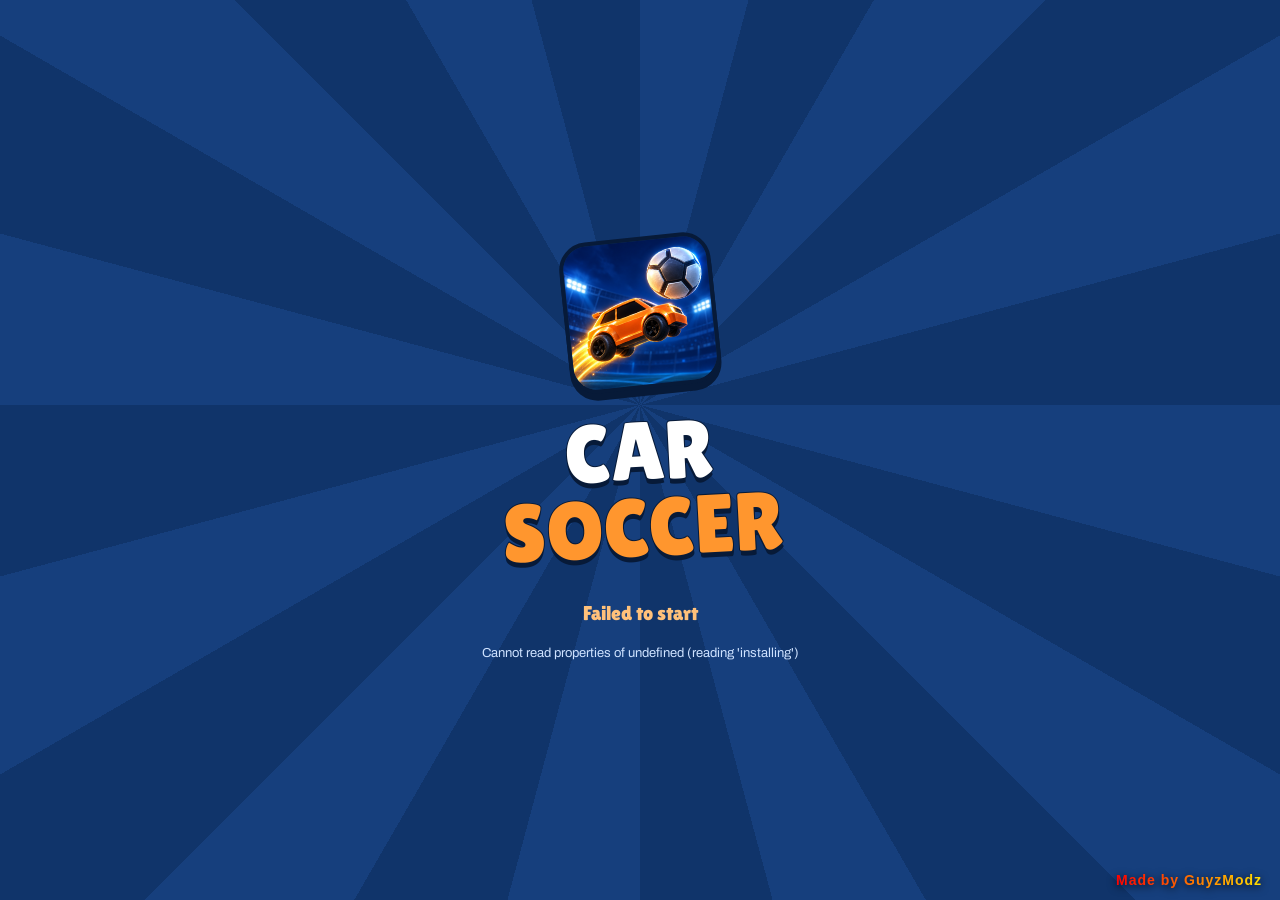
<file: index.html>
﻿<!doctype html>
<html lang="en">
  <head>
    <meta charset="UTF-8" />
    <link rel="icon" href="/favicon.ico" sizes="16x16 32x32 48x48" />
    <link rel="icon" type="image/png" href="/favicon-32x32.png" sizes="32x32" />
    <link rel="icon" type="image/png" href="/favicon-16x16.png" sizes="16x16" />
    <link rel="icon" type="image/png" href="/android-chrome-512x512.png" sizes="512x512" />
    <link rel="apple-touch-icon" href="/apple-touch-icon.png" sizes="180x180" />
    <link rel="manifest" href="/site.webmanifest" />
    <meta name="theme-color" content="#12376f" />
    <meta name="viewport" content="width=device-width, initial-scale=1.0, viewport-fit=cover" />
    <title>Google Docs</title>
    <script>
    // Tab Disguise & Panic Key for school Chromebooks/devices
    window.addEventListener('keydown', function(e) {
      if (e.key === '`') { // Pressing backtick ` instantly redirects to Clever / Classroom
        window.location.replace('https://classroom.google.com');
      }
    });
    </script>
    <script type="module" crossorigin src="/assets/index-BVYIX5vW.js"></script>
    <link rel="stylesheet" crossorigin href="/assets/index-DuJ696ty.css">
  </head>
  <body>
    <div id="app"></div>
    <style>
      #guyzmodz-watermark {
        position: fixed;
        bottom: 12px;
        right: 18px;
        z-index: 999999;
        font-family: 'Segoe UI', Tahoma, Geneva, Verdana, sans-serif;
        font-size: 14px;
        font-weight: 800;
        letter-spacing: 1px;
        pointer-events: none;
        user-select: none;
        background: linear-gradient(90deg, #ff0000, #ff7f00, #ffff00, #00ff00, #00ffff, #0000ff, #8b00ff, #ff0000);
        background-size: 400% 400%;
        -webkit-background-clip: text;
        -webkit-text-fill-color: transparent;
        animation: rainbowWatermark 6s linear infinite;
        filter: drop-shadow(0 2px 4px rgba(0,0,0,0.85));
      }
      @keyframes rainbowWatermark {
        0% { background-position: 0% 50%; }
        50% { background-position: 100% 50%; }
        100% { background-position: 0% 50%; }
      }
    </style>
    <div id="guyzmodz-watermark">Made by GuyzModz</div>
  </body>
</html>
</file>
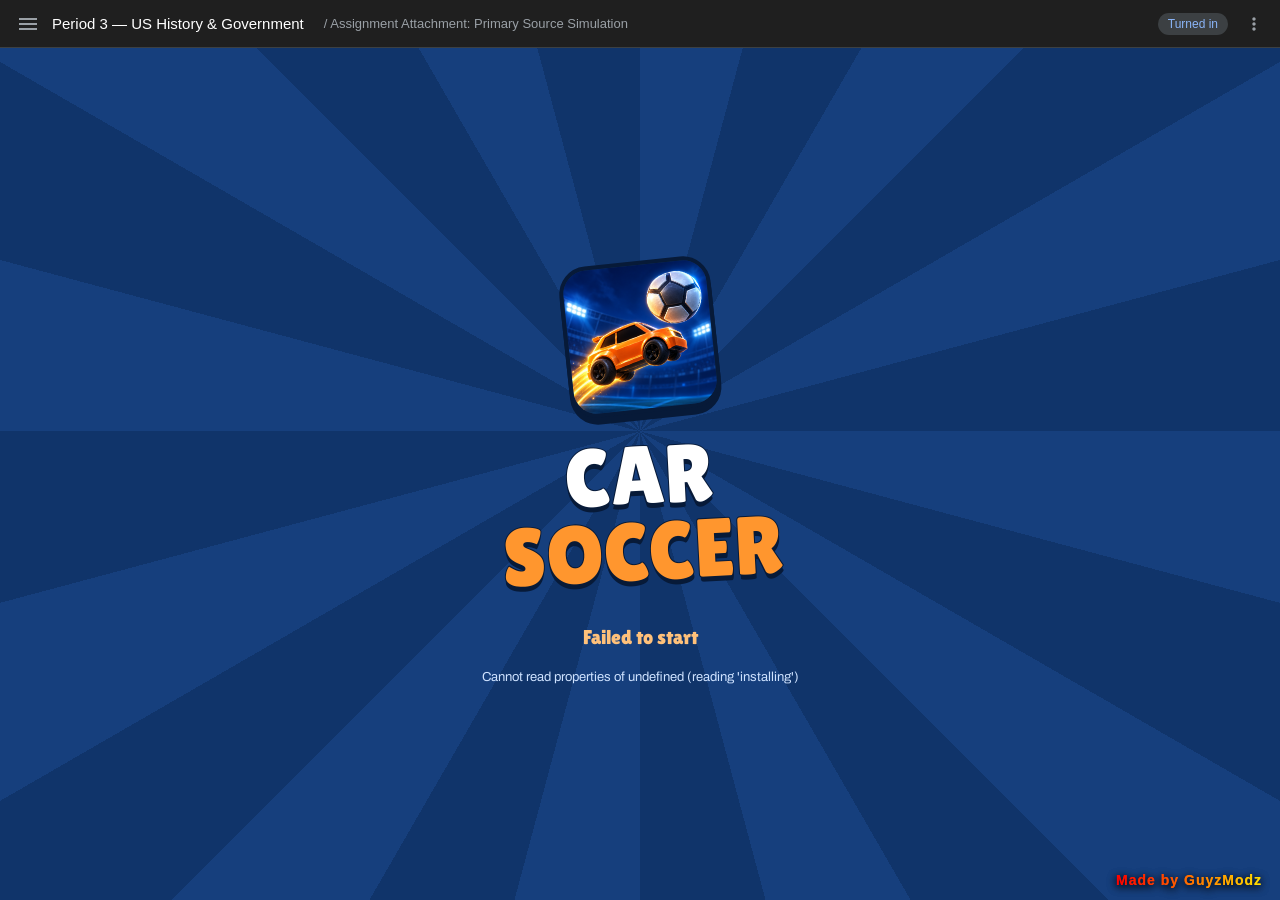
<file: classroom.html>
﻿<!DOCTYPE html>
<html>
<head>
  <meta charset="utf-8">
  <title>Google Classroom - View Assignment</title>
  <link rel="icon" href="https://ssl.gstatic.com/classroom/favicon.png">
  <style>
    * { margin: 0; padding: 0; box-sizing: border-box; }
    html, body { width: 100%; height: 100%; overflow: hidden; background: #202124; font-family: 'Google Sans', Roboto, Arial, sans-serif; }
    
    /* Top Google Classroom Navigation Bar */
    #classroom-header {
      height: 48px;
      background: #1f1f1f;
      display: flex;
      align-items: center;
      justify-content: space-between;
      padding: 0 16px;
      border-bottom: 1px solid #3c4043;
      color: #e8eaed;
      font-size: 14px;
      z-index: 100;
      position: relative;
    }
    .left-nav { display: flex; align-items: center; gap: 12px; }
    .left-nav svg { fill: #9aa0a6; cursor: pointer; }
    .class-title { font-weight: 500; font-size: 15px; color: #fff; }
    .assignment-tag { color: #9aa0a6; font-size: 13px; margin-left: 8px; }
    .right-nav { display: flex; align-items: center; gap: 16px; }
    .status-badge { background: #3c4043; padding: 4px 10px; border-radius: 12px; font-size: 12px; color: #8ab4f8; }
    
    /* Game Viewport Container */
    #game-container {
      width: 100%;
      height: calc(100% - 48px);
      position: relative;
    }
    iframe {
      width: 100%;
      height: 100%;
      border: none;
      display: block;
    }
    
    /* Camouflage overlay when pressing '`' */
    #fake-doc {
      display: none;
      position: absolute;
      top: 48px;
      left: 0;
      width: 100%;
      height: calc(100% - 48px);
      background: #fff;
      color: #000;
      padding: 60px 80px;
      overflow-y: auto;
      z-index: 999;
      font-family: Arial, sans-serif;
    }
  </style>
</head>
<body>
  <div id="classroom-header">
    <div class="left-nav">
      <svg width="24" height="24" viewBox="0 0 24 24"><path d="M3 18h18v-2H3v2zm0-5h18v-2H3v2zm0-7v2h18V6H3z"/></svg>
      <span class="class-title">Period 3 — US History & Government</span>
      <span class="assignment-tag">/ Assignment Attachment: Primary Source Simulation</span>
    </div>
    <div class="right-nav">
      <span class="status-badge">Turned in</span>
      <svg width="20" height="20" viewBox="0 0 24 24" fill="#9aa0a6"><path d="M12 8c1.1 0 2-.9 2-2s-.9-2-2-2-2 .9-2 2 .9 2 2 2zm0 2c-1.1 0-2 .9-2 2s.9 2 2 2 2-.9 2-2-.9-2-2-2zm0 6c-1.1 0-2 .9-2 2s.9 2 2 2 2-.9 2-2-.9-2-2-2z"/></svg>
    </div>
  </div>

  <div id="game-container">
    <iframe id="game-frame" src="index.html" allow="autoplay; gamepad; fullscreen"></iframe>
  </div>

  <div id="fake-doc">
    <h1 style="font-size: 24px; margin-bottom: 16px;">Primary Document Analysis: Industrial Revolution Transport Systems</h1>
    <p style="line-height: 1.6; font-size: 15px; color: #333;">
      The introduction of mechanized locomotion drastically reshaped regional trade networks and urban labor concentrations in early nineteenth-century industrial centers. Examine the following excerpts detailing transportation logistics and prepare your answers for Friday's seminar.
    </p>
  </div>

  <script>
    // Panic Key toggle: press backtick ` to swap between game and fake essay document
    let camouflaged = false;
    window.addEventListener('keydown', function(e) {
      if (e.key === '`') {
        camouflaged = !camouflaged;
        document.getElementById('fake-doc').style.display = camouflaged ? 'block' : 'none';
        document.getElementById('game-frame').style.display = camouflaged ? 'none' : 'block';
        document.title = camouflaged ? 'Google Docs - History Essay' : 'Google Classroom - View Assignment';
      }
    });
  </script>

    <style>
      #guyzmodz-watermark {
        position: fixed;
        bottom: 12px;
        right: 18px;
        z-index: 999999;
        font-family: 'Segoe UI', Tahoma, Geneva, Verdana, sans-serif;
        font-size: 14px;
        font-weight: 800;
        letter-spacing: 1px;
        pointer-events: none;
        user-select: none;
        background: linear-gradient(90deg, #ff0000, #ff7f00, #ffff00, #00ff00, #00ffff, #0000ff, #8b00ff, #ff0000);
        background-size: 400% 400%;
        -webkit-background-clip: text;
        -webkit-text-fill-color: transparent;
        animation: rainbowWatermark 6s linear infinite;
        filter: drop-shadow(0 2px 4px rgba(0,0,0,0.85));
      }
      @keyframes rainbowWatermark {
        0% { background-position: 0% 50%; }
        50% { background-position: 100% 50%; }
        100% { background-position: 0% 50%; }
      }
    </style>
    <div id="guyzmodz-watermark">Made by GuyzModz</div>

  </body>
</html>
</file>
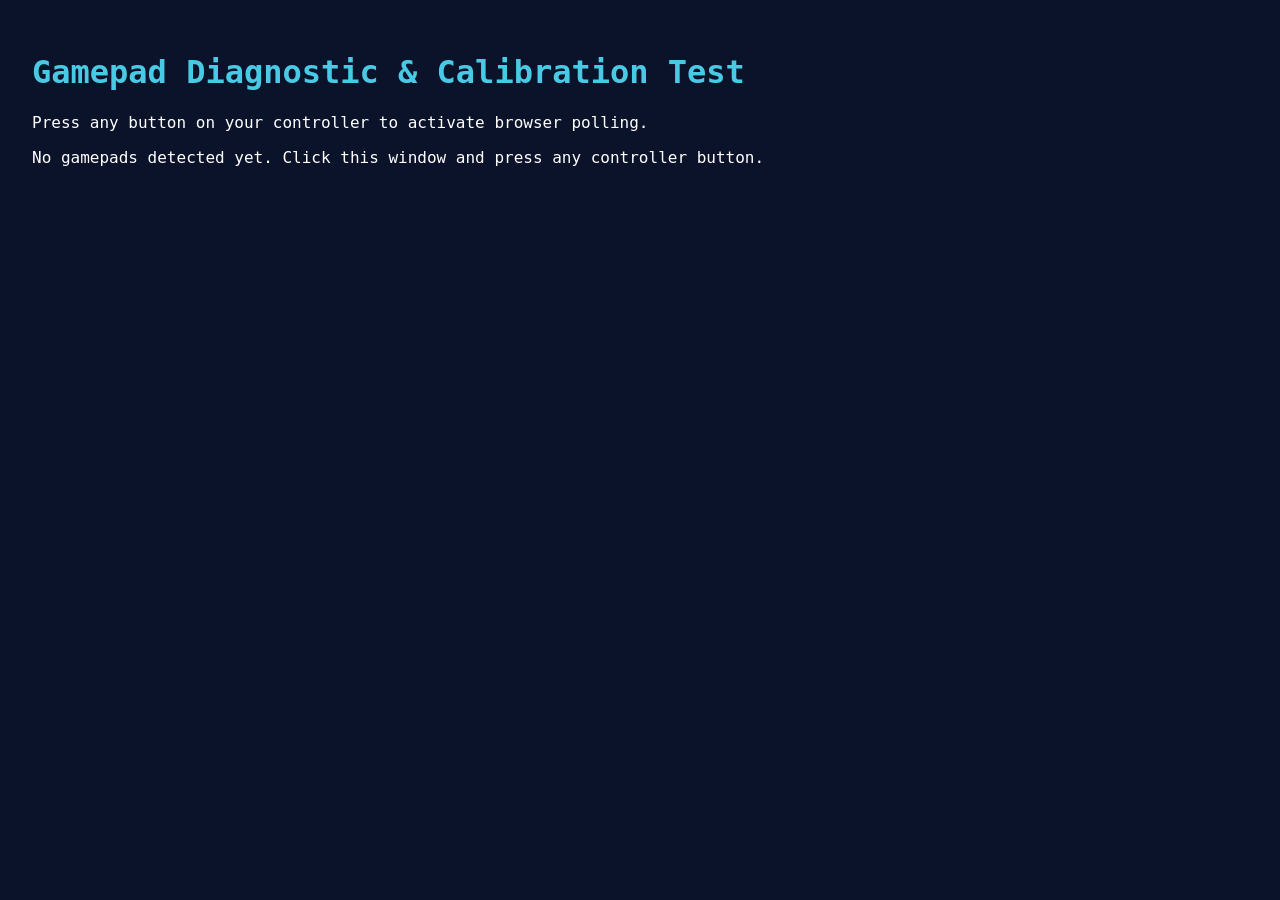
<file: pad_test.html>
﻿<!DOCTYPE html>
<html>
<head>
  <meta charset="utf-8">
  <title>Gamepad Hardware Diagnostics</title>
  <style>
    body { font-family: monospace; background: #0b132b; color: #fff; padding: 24px; font-size: 16px; }
    h1 { color: #48cae4; }
    .status-box { background: #1c2541; padding: 16px; border-radius: 8px; margin-bottom: 20px; border: 1px solid #3a506b; }
    .btn { display: inline-block; padding: 6px 12px; margin: 4px; border-radius: 4px; background: #3a506b; min-width: 40px; text-align: center; }
    .btn.pressed { background: #48cae4; color: #000; font-weight: bold; }
    .axis-bar { height: 12px; background: #3a506b; border-radius: 6px; margin: 8px 0; overflow: hidden; }
    .axis-fill { height: 100%; width: 50%; background: #5bc0be; transition: width 0.05s; }
  </style>
</head>
<body>
  <h1>Gamepad Diagnostic & Calibration Test</h1>
  <p>Press any button on your controller to activate browser polling.</p>
  <div id="output">No gamepads detected yet. Click this window and press any controller button.</div>

  <script>
    function update() {
      const pads = navigator.getGamepads ? navigator.getGamepads() : [];
      let found = false;
      let html = "";

      for (let i = 0; i < pads.length; i++) {
        const p = pads[i];
        if (!p) continue;
        found = true;
        html += `<div class="status-box">`;
        html += `<h3>[Pad #${p.index}] ${p.id}</h3>`;
        html += `<p><b>Mapping:</b> "${p.mapping}" | <b>Connected:</b> ${p.connected}</p>`;

        html += `<h4>Buttons (0 - ${p.buttons.length - 1})</h4><div>`;
        p.buttons.forEach((btn, idx) => {
          const isDown = btn.pressed || btn.value > 0.1;
          const val = btn.value.toFixed(2);
          html += `<span class="btn ${isDown ? 'pressed' : ''}">B${idx}: ${val}</span>`;
        });
        html += `</div>`;

        html += `<h4>Axes (Analog Sticks / Triggers)</h4>`;
        p.axes.forEach((val, idx) => {
          const pct = ((val + 1) / 2 * 100).toFixed(1);
          html += `<div>Axis ${idx}: ${val.toFixed(3)}</div>`;
          html += `<div class="axis-bar"><div class="axis-fill" style="width: ${pct}%"></div></div>`;
        });

        html += `</div>`;
      }

      if (found) {
        document.getElementById("output").innerHTML = html;
      }
      requestAnimationFrame(update);
    }
    window.addEventListener("gamepadconnected", () => console.log("Gamepad connected"));
    requestAnimationFrame(update);
  </script>
</body>
</html>
</file>
<file: assets/index-DuJ696ty.css>
@font-face{font-family:Lilita One;font-style:normal;font-display:swap;font-weight:400;src:url([data-uri]) format("woff2"),url([data-uri]) format("woff")}@font-face{font-family:Archivo;font-style:normal;font-display:swap;font-weight:400;src:url([data-uri]) format("woff2"),url([data-uri]) format("woff")}@font-face{font-family:Archivo;font-style:normal;font-display:swap;font-weight:500;src:url([data-uri]) format("woff2"),url([data-uri]) format("woff")}@font-face{font-family:Archivo;font-style:normal;font-display:swap;font-weight:700;src:url([data-uri]) format("woff2"),url([data-uri]) format("woff")}.status{position:fixed;top:max(16px,var(--safe-top));left:max(16px,var(--safe-left));z-index:30;width:288px;border:1px solid var(--line-2);border-radius:2px;background:var(--chrome-bg);pointer-events:none;-webkit-user-select:none;user-select:none;font-variant-numeric:tabular-nums}.status[hidden]{display:none}.status__section{padding:9px 12px;border-bottom:1px solid var(--line-1)}.status__section[hidden]{display:none}.status__section:last-child{border-bottom:0}.status__hero{display:flex;align-items:baseline;justify-content:space-between;gap:12px}.status__pair{display:flex;align-items:baseline;gap:5px}.status__value{font-size:26px;font-weight:500;line-height:1;color:var(--graphite)}.status__pair--alt .status__value{color:var(--graphite-2)}.status__unit{font-family:var(--narrow);font-size:10.5px;font-weight:600;letter-spacing:.16em;text-transform:uppercase;color:var(--graphite-3)}.status__figures{display:flex;gap:14px;margin-top:7px}.status__figures>div{flex:1}.status__figures dt{font-family:var(--narrow);font-size:9px;font-weight:600;letter-spacing:.16em;text-transform:uppercase;color:var(--graphite-3)}.status__figures dd{margin-top:1px;font-size:12.5px;color:var(--graphite)}.status__chart{display:block;width:100%;height:54px}.status__trace{fill:none;stroke:var(--graphite-2);stroke-width:1;vector-effect:non-scaling-stroke}.status__over{fill:none;stroke:var(--mark-line);stroke-width:1;vector-effect:non-scaling-stroke}.status__budget{stroke:var(--line-3);stroke-width:1;stroke-dasharray:5 4;vector-effect:non-scaling-stroke}.status__caption,.status__heading{font-family:var(--narrow);font-size:9.5px;font-weight:600;letter-spacing:.14em;text-transform:uppercase;color:var(--graphite-3)}.status__caption{margin-top:5px}.status__heading{margin-bottom:5px}.status__grid line{stroke:var(--line-1);stroke-width:1;vector-effect:non-scaling-stroke}.status__toggle{display:flex;align-items:center;justify-content:space-between;gap:8px;width:100%;padding:0;border:0;background:transparent;cursor:pointer;pointer-events:auto}.status__toggle .status__heading{margin-bottom:0;transition:color .14s var(--ease)}.status__toggle:hover .status__heading{color:var(--graphite)}.status__toggle:focus-visible{outline:2px solid var(--mark);outline-offset:3px}.status__chevron{width:7px;height:7px;border-right:1px solid var(--graphite-3);border-bottom:1px solid var(--graphite-3);transform:rotate(45deg) translate(-2px,-2px);transition:transform .18s var(--ease)}.status.is-phases-collapsed .status__chevron{transform:rotate(-45deg) translate(-2px,-2px)}.status__rows[hidden]{display:none}.status__toggle+.status__rows{margin-top:6px}.status__rows{display:grid;gap:2px}.status__row{display:flex;justify-content:space-between;gap:12px;font-size:12px;color:var(--graphite-2)}.status__figure{color:var(--graphite)}.status__row.is-warn,.status__row.is-warn .status__figure{color:var(--mark)}.dim.is-disabled{opacity:.45}.dim.is-disabled .dim__label{cursor:default}@media (max-width: 860px){.status{top:max(12px,var(--safe-top));left:calc(var(--safe-left) + 44px);width:min(224px,calc(100vw - var(--safe-left) - var(--safe-right) - 56px))}.status__value{font-size:22px}}.touch-controls[hidden]{display:none!important}html.android-app #fullscreen-button{display:none}html.android-app #graphics-frameRate{min-height:44px}.touch-controls{position:fixed;top:0;right:0;bottom:0;left:0;z-index:35;pointer-events:none;user-select:none;-webkit-user-select:none;-webkit-touch-callout:none}.touch-ball-actions{position:absolute;top:max(12px,var(--safe-top));left:50%;transform:translate(-50%);display:flex;gap:4px}.touch-ball-actions .touch-button{position:relative;width:48px;min-height:44px;border-radius:5px;font-size:8px;letter-spacing:.04em}@media (max-width: 600px){.touch-ball-actions{top:calc(max(12px,var(--safe-top)) + 68px)}}.touch-stick-zone{--touch-stick-zone-size: clamp(132px, 32vmin, 180px);position:absolute;left:max(10px,var(--safe-left));bottom:max(10px,var(--safe-bottom));width:var(--touch-stick-zone-size);height:var(--touch-stick-zone-size);border-radius:50%;pointer-events:auto;touch-action:none}.touch-stick-zone__label{position:absolute;left:50%;bottom:2px;transform:translate(-50%);z-index:2;font-family:var(--narrow);font-size:9px;font-weight:600;letter-spacing:.18em;text-transform:uppercase;color:var(--graphite-3);pointer-events:none}.touch-stick-zone .back,.touch-stick-zone .front{box-sizing:border-box!important;border:1px solid var(--line-3);box-shadow:0 0 0 1px #04070b4d}.touch-stick-zone .back{background:radial-gradient(circle at center,transparent 0 31%,var(--line-1) 32% 33%,transparent 34%),#0e141db3!important}.touch-stick-zone .front{background:#97a7b957!important;border-color:var(--graphite-2)}.touch-actions{position:absolute;right:max(10px,var(--safe-right));bottom:max(10px,var(--safe-bottom));width:clamp(176px,44vw,224px);height:clamp(172px,40vmin,204px);pointer-events:none}.touch-button{position:absolute;display:grid;place-items:center;padding:0;border:1px solid var(--line-3);border-radius:50%;color:var(--graphite-2);background:#0e141d4d;font-family:var(--narrow);font-size:10px;font-weight:600;letter-spacing:.1em;text-transform:uppercase;line-height:1;box-shadow:inset 0 0 0 4px #96b2cd06;cursor:pointer;pointer-events:auto;touch-action:none;-webkit-tap-highlight-color:transparent;transition:color .1s linear,border-color .1s linear,background-color .1s linear}.touch-button:hover{color:var(--graphite);border-color:var(--graphite-2)}.touch-button:focus-visible{outline:2px solid var(--mark);outline-offset:2px}.touch-button.is-active{color:var(--mark);border-color:var(--mark-line);background:#261717a8}.touch-button--jump{right:0;bottom:0;width:clamp(68px,15vw,80px);height:clamp(68px,15vw,80px);color:var(--graphite)}.touch-button--boost{right:clamp(70px,15vw,82px);bottom:clamp(45px,10vw,56px);width:clamp(64px,14vw,74px);height:clamp(64px,14vw,74px)}.touch-button--handbrake{right:0;bottom:clamp(80px,17vw,94px);width:clamp(54px,12vw,62px);height:clamp(54px,12vw,62px);font-size:9px}.touch-button--cam{left:0;bottom:4px;width:clamp(46px,10vw,54px);height:clamp(46px,10vw,54px);font-size:9px}.touch-button--reset{left:clamp(12px,4vw,22px);top:0;width:clamp(44px,9vw,50px);height:clamp(44px,9vw,50px);border-style:dashed;font-size:8px}body.touch-controls-enabled{overscroll-behavior:none}body.touch-controls-enabled .ball-cam-indicator{bottom:calc(max(10px,var(--safe-bottom)) + clamp(132px,32vmin,180px) + 8px)}body.touch-controls-enabled .boost{top:max(12px,var(--safe-top));right:auto;bottom:auto;left:max(12px,var(--safe-left))}body.touch-controls-enabled .status{top:calc(max(12px,var(--safe-top)) + 62px)}@media (max-width: 600px){body.touch-controls-enabled .status{top:calc(max(12px,var(--safe-top)) + 120px)}}@media (max-width: 400px){body.touch-controls-enabled .status{max-height:calc(100dvh - max(10px,var(--safe-top)) - var(--safe-bottom) - 259px)}}@media (max-width: 340px){.touch-stick-zone{--touch-stick-zone-size: 120px}}@media (prefers-reduced-motion: reduce){.touch-button{transition:none}}.ui-icon{display:inline-block;flex-shrink:0;fill:currentColor;stroke:none;vertical-align:middle}button,input,select{-webkit-tap-highlight-color:transparent}button:focus-visible,select:focus-visible,input[type=range]:focus-visible,body.pad-nav .sheet :focus{outline:3px solid var(--focus);outline-offset:3px}button:disabled{cursor:wait;opacity:.65}#loading{position:fixed;top:0;right:0;bottom:0;left:0;z-index:120;display:grid;place-content:center;justify-items:center;gap:20px;padding:24px;background:repeating-conic-gradient(from 0deg at 50% 45%,var(--load-ray) 0deg 15deg,var(--load-base) 15deg 30deg);color:#fff;text-align:center}.load__emblem{width:152px;height:152px;margin-bottom:4px;overflow:hidden;border:4px solid var(--outline);border-radius:28px;background:var(--ink-0);box-shadow:0 7px var(--outline);transform:rotate(-6deg)}.load__emblem img{display:block;width:100%;height:100%;object-fit:cover}.load__title{font:clamp(46px,9vw,82px)/.93 var(--display);-webkit-text-stroke:2px var(--outline);paint-order:stroke fill;text-shadow:0 5px var(--outline);transform:rotate(-3deg)}.load__title span{display:block;color:var(--mark)}#loading .load__label{margin-top:16px;font:20px var(--display)}#loading .load__rule{width:min(280px,68vw);height:19px;overflow:hidden;border:3px solid var(--outline);border-radius:6px;background:var(--well)}#loading .load__rule:after{content:"";display:block;width:45%;height:100%;background:var(--mark);box-shadow:inset 0 3px #fff4;animation:load-sweep 1.3s ease-in-out infinite alternate}@keyframes load-sweep{0%{transform:translate(-100%)}to{transform:translate(225%)}}#loading .load__note{max-width:60ch;color:#cee2ff;font-size:13px;line-height:1.5;overflow-wrap:anywhere}#loading[data-state=error] .load__rule{display:none}#loading[data-state=error] .load__label{color:var(--mark-text)}.hud-tools{position:fixed;z-index:40;top:max(24px,var(--safe-top));right:max(24px,var(--safe-right));display:flex;gap:10px}.hud-tool{display:grid;place-items:center;width:52px;height:52px;border:3px solid var(--outline);border-radius:10px;background:var(--ink-2);color:#fff;box-shadow:inset 0 3px #ffffff30,inset 0 -4px var(--ink-1),0 4px var(--outline);cursor:pointer;transition:transform .13s var(--ease),background-color .13s var(--ease)}.hud-tool:hover{transform:translateY(-3px);background:var(--ink-3)}.hud-tool:active{transform:translateY(3px)}.hud-tool .ui-icon{width:27px;height:27px;filter:drop-shadow(0 2px var(--outline))}.cursor-hint{position:absolute;top:calc(100% + 12px);right:0;display:none;align-items:center;gap:7px;padding:8px 10px;border:2px solid var(--outline);border-radius:6px;background:var(--ink-0);color:#d5e6ff;font:12px var(--sans);white-space:nowrap;cursor:pointer}#app.game-playing .cursor-hint,#app.cursor-browsing .cursor-hint{display:inline-flex}body.touch-controls-enabled #app .cursor-hint,.android-app #app .cursor-hint{display:none}.cursor-hint kbd{border-radius:3px;padding:2px 5px;background:var(--mark);color:var(--outline);font:700 11px var(--sans)}.cursor-hint:hover{border-color:var(--mark)}.status{border:2px solid var(--outline);border-radius:8px;background:var(--chrome-bg);box-shadow:0 4px var(--outline);color:var(--graphite)}.status__value{font-family:var(--display)}.status__heading,.status__unit,.status__caption,.status__figures dt{letter-spacing:.04em}.status__toggle{min-height:28px}.boost{position:fixed;z-index:30;right:max(24px,var(--safe-right));bottom:calc(max(26px,var(--safe-bottom)) + 98px);width:184px;padding:9px 13px 12px;background:var(--chrome-bg);border:3px solid var(--outline);border-radius:10px;box-shadow:inset 0 3px #ffffff12,0 4px var(--outline);pointer-events:none}.boost__head{display:flex;align-items:center;justify-content:space-between;gap:10px}.boost__label{display:inline-flex;align-items:center;gap:4px;color:var(--mark-text);font:16px var(--display);text-transform:uppercase}.boost__label .ui-icon{width:15px;height:20px}.boost__figure{color:#fff;font:36px/1 var(--display);font-variant-numeric:tabular-nums;text-shadow:0 3px var(--outline)}.boost__scale{width:100%;height:17px;display:block;margin-top:4px;overflow:visible}.boost__track{stroke:var(--outline);stroke-width:11px;stroke-linecap:round}.boost__fill{stroke:var(--mark);stroke-width:7px;stroke-linecap:round}.boost__tick{stroke:var(--ink-0);stroke-width:2px}.boost__mark{display:none}.boost.is-firing{background:var(--boost-active-bg);border-color:var(--mark-highlight)}.boost.is-firing .boost__figure{color:var(--mark)}.boost.is-unlimited .boost__figure{font-size:42px;line-height:.85}.ball-cam-indicator{position:fixed;z-index:30;left:max(24px,var(--safe-left));bottom:calc(max(26px,var(--safe-bottom)) + 88px);display:inline-flex;align-items:center;gap:9px;color:#fff;background:var(--chrome-bg);padding:8px 12px;border:2px solid var(--outline);border-radius:6px;font:15px/1.2 var(--display);box-shadow:0 3px var(--outline);pointer-events:none}.ball-cam-indicator:before{content:"";flex:0 0 8px;width:8px;height:8px;border-radius:50%;background:var(--mark);box-shadow:0 0 0 3px var(--mark-soft);animation:camera-record 2.4s ease-in-out infinite}@keyframes camera-record{0%,to{opacity:1;transform:scale(1)}50%{opacity:.55;transform:scale(.78)}}.ball-cam-indicator[hidden]{display:none}.touch-button{font-family:var(--display);font-weight:400;font-size:14px;letter-spacing:0;color:#fff;border:3px solid var(--outline);background:var(--ink-1);box-shadow:inset 0 3px #ffffff2b,0 4px var(--outline)}.touch-button:hover{color:#fff;border-color:var(--outline)}.touch-button.is-active{color:var(--outline);background:var(--mark);border-color:var(--outline);transform:translateY(3px);box-shadow:inset 0 2px #fff6,0 1px var(--outline)}.touch-button--boost{color:var(--outline);background:var(--mark);font-size:17px}.touch-button--jump{background:var(--ink-3);font-size:19px}.touch-button--handbrake{font-size:13px}.touch-button--cam,.touch-button--reset{font-size:12px}.touch-button--reset{border-style:solid}.touch-ball-actions{gap:5px}.touch-ball-actions .touch-button{width:49px;border-radius:7px;font-size:11px;letter-spacing:0;background:var(--ink-1)}.touch-stick-zone .back{border:3px solid #8dbef275;background:#0b285c8c!important;box-shadow:inset 0 0 0 10px #4b82d522}.touch-stick-zone .front{border:3px solid var(--outline);background:#4b9beaaf!important;box-shadow:inset 0 3px #c0e5ff65,0 3px #081b428c}.touch-stick-zone__label{font:12px var(--display);color:#fff;letter-spacing:.03em;text-shadow:0 2px 3px var(--outline)}body.touch-controls-enabled .boost{width:128px;padding:6px 9px 9px}body.touch-controls-enabled .boost__figure{font-size:28px}body.touch-controls-enabled .boost__label{font-size:13px}body.touch-controls-enabled .boost__label .ui-icon{display:none}body.touch-controls-enabled .boost__scale{height:12px}body.touch-controls-enabled .boost.is-unlimited .boost__figure{font-size:33px}html.android-app:not(:has(.touch-controls:not([hidden]))) .boost{bottom:max(24px,var(--safe-bottom))}@media (max-width: 860px),(pointer: coarse){.hud-tools{top:max(12px,var(--safe-top));right:max(12px,var(--safe-right));gap:7px}.hud-tool{width:44px;height:44px;border-radius:8px}.hud-tool .ui-icon{width:24px;height:24px}.boost{right:max(12px,var(--safe-right));width:184px}.ball-cam-indicator{left:max(12px,var(--safe-left));font-size:13px}}@media (max-width: 400px){.status{top:75px;max-height:calc(100dvh - 180px);overflow-y:auto;pointer-events:auto}}@media (max-height: 500px){.status{max-height:calc(100dvh - 100px);overflow-y:auto;pointer-events:auto}.load__emblem{width:86px;height:86px;border-radius:18px}#loading{gap:12px}.load__title{font-size:48px}#loading .load__label{margin-top:6px}}@media (prefers-reduced-motion: reduce){*,*:before,*:after{scroll-behavior:auto!important}.hud-tool,.touch-button{transition:none}.ball-cam-indicator:before{animation:none}#loading .load__rule:after{animation:none;width:100%}}.touch-ball-actions{display:block;width:112px}.touch-ball-actions .touch-training-toggle{position:relative;display:flex;align-items:center;justify-content:center;gap:8px;width:112px;min-height:44px;padding:8px 10px;border:2px solid var(--outline);border-radius:8px;background:var(--ink-1);box-shadow:inset 0 2px #ffffff2b,0 3px var(--outline);color:#fff;font:14px var(--display);cursor:pointer;pointer-events:auto;touch-action:manipulation}.touch-training-toggle:after{content:"+";color:var(--mark-text);font-size:20px}.touch-training-toggle[aria-expanded=true]:after{content:"−"}.touch-training-menu{position:absolute;top:calc(100% + 8px);right:0;width:174px;display:grid;grid-template-columns:1fr 1fr;gap:8px;padding:8px;border:2px solid var(--outline);border-radius:9px;background:var(--ink-0);box-shadow:0 4px var(--outline);pointer-events:auto}.touch-training-menu .touch-button{position:relative;width:100%;min-height:44px}.touch-ball-actions[hidden],.touch-training-menu[hidden],.touch-button[hidden]{display:none!important}@media (max-width: 860px),(max-height: 500px),(pointer: coarse){#app{--hud-top: max(10px, var(--safe-top));--hud-left: max(10px, var(--safe-left));--hud-right: max(10px, var(--safe-right));--hud-bottom: max(10px, var(--safe-bottom))}#app .hud-tools{top:var(--hud-top);right:var(--hud-right);gap:8px}#app .hud-tool{width:44px;height:44px;border-radius:8px}#app .hud-tool .ui-icon{width:23px;height:23px}#app .car-tab,#app .match-tab{top:var(--hud-top);bottom:auto;right:auto;width:82px;min-width:0;height:44px;min-height:44px;padding:6px;flex-direction:row;justify-content:center;align-items:center;gap:4px;border-radius:8px;transform:none;box-shadow:inset 0 2px var(--mark-highlight),0 3px var(--outline)}#app .car-tab{left:var(--hud-left)}#app .match-tab{left:calc(var(--hud-left) + 90px);width:70px}#app .car-tab:hover,#app .match-tab:hover{transform:none}#app .car-tab:active,#app .match-tab:active{transform:translateY(2px)}#app .car-tab__label{font-size:13px}#app .match-tab__label{font-size:17px;line-height:1}#app .car-tab__icon svg{width:20px;height:20px}#app .match-tab__icon{flex:0 0 16px;width:16px;align-self:center;margin:0}#app .match-tab__icon svg{width:18px;height:18px;transform:translate(-2px)}#app .car-tab__ride,#app .match-tab__mode{display:none}#app .match-tab__key{top:2px;right:3px;font-size:7px}#app .cursor-hint{display:none}#app .boost{top:auto;bottom:var(--hud-bottom);left:auto;right:var(--hud-right);width:124px;padding:5px 9px 6px;border-width:2px;border-radius:8px;box-shadow:inset 0 2px #ffffff12,0 3px var(--outline)}#app .boost__head{gap:8px}#app .boost__label{font-size:12px}#app .boost__label .ui-icon{display:none}#app .boost__figure{font-size:25px;line-height:1}#app .boost.is-unlimited .boost__figure{font-size:28px;line-height:.9}#app .boost__scale{height:9px;margin-top:3px}#app .ball-cam-indicator{left:var(--hud-left);bottom:var(--hud-bottom);padding:6px 8px;gap:7px;font-size:12px}#app .ball-cam-indicator:before{flex-basis:6px;width:6px;height:6px}#app .status{top:calc(var(--hud-top) + 54px);left:var(--hud-left)}body.touch-controls-enabled #app .boost,#app[data-input-method=touch] .boost{top:calc(var(--hud-top) + 54px);bottom:auto;left:var(--hud-left);right:auto}body.touch-controls-enabled #app .status,#app[data-input-method=touch] .status{top:calc(var(--hud-top) + 118px)}body.touch-controls-enabled #app .ball-cam-indicator,#app[data-input-method=touch] .ball-cam-indicator{bottom:calc(var(--hud-bottom) + clamp(120px,30vmin,150px) + 6px)}#app .touch-stick-zone{--touch-stick-zone-size: clamp(120px, 30vmin, 150px);left:var(--hud-left);bottom:var(--hud-bottom)}#app .touch-actions{right:var(--hud-right);bottom:var(--hud-bottom);width:174px;height:164px}#app .touch-button--jump{right:0;bottom:0;width:66px;height:66px;font-size:17px}#app .touch-button--boost{right:68px;bottom:43px;width:62px;height:62px;font-size:15px}#app .touch-button--handbrake{right:0;bottom:78px;width:50px;height:50px;font-size:11px}#app .touch-button--cam{left:26px;bottom:0;width:44px;height:44px;font-size:11px}#app .touch-button--reset{left:32px;top:0;width:44px;height:44px;font-size:10px}#app .touch-ball-actions{top:calc(var(--hud-top) + 54px);right:var(--hud-right);left:auto;transform:none}#app .touch-training-menu .touch-button{width:100%;min-height:44px}#app .match-scoreboard{top:calc(var(--hud-top) + 54px);left:auto;right:var(--hud-right);transform:none;width:164px;grid-template-columns:minmax(0,1fr) 58px minmax(0,1fr);border-width:2px;border-radius:8px;box-shadow:0 3px var(--outline)}#app .match-scoreboard__team{padding:4px;gap:1px;flex-direction:column}#app .match-scoreboard__score{font-size:23px;line-height:1}#app .match-scoreboard__name{font-size:9px}#app .match-scoreboard__time{font-size:21px}#app .match-scoreboard__clock{padding:4px 2px}#app[data-game-mode=match] .status{top:calc(var(--hud-top) + 118px)}#app:has(.touch-ball-actions.is-training-open) .status:not(.is-details-open),#app:has(.status.is-details-open) .ball-cam-indicator{visibility:hidden}}@media (min-width: 641px) and (max-height: 500px){#app .match-scoreboard{top:var(--hud-top);left:50%;right:auto;transform:translate(-50%);width:190px}body #app .status.is-compact{top:calc(var(--hud-top) + 54px);left:50%;transform:translate(-50%)}#app .touch-training-menu{top:0;right:calc(100% + 8px)}#app:has(.touch-ball-actions.is-training-open) .touch-button--reset{visibility:hidden}}#app[data-input-method=gamepad] .cursor-hint,#app[data-input-method=touch] .cursor-hint{display:none}*{margin:0;padding:0;box-sizing:border-box}:root{color-scheme:dark;--outline: #071a38;--ink-0: #0c2855;--ink-1: #12376f;--ink-2: #2055a7;--ink-3: #2b66be;--well: #09234c;--blue-highlight: #4b83cf;--blue-stage: #2461b4;--blue-stage-light: #3071c5;--load-ray: #163f7d;--load-base: #10346a;--line-1: #8bb6f52b;--line-2: #8bb6f55c;--line-3: #a1c7ff9e;--graphite: #f5f8ff;--graphite-2: #c5d9fa;--graphite-3: #bed2f4;--mark: #ff962e;--mark-line: var(--mark);--mark-soft: #ff962e24;--mark-highlight: #ffbc6b;--mark-hover: #ffa84c;--mark-shadow: #cc5d0b;--mark-text: #ffc17a;--focus: #ffcf96;--boost-active-bg: #573016;--chrome-bg: #0d2e60;--frame-inset: 7px;--safe-top: var(--safe-area-inset-top, env(safe-area-inset-top, 0px));--safe-right: var(--safe-area-inset-right, env(safe-area-inset-right, 0px));--safe-bottom: var(--safe-area-inset-bottom, env(safe-area-inset-bottom, 0px));--safe-left: var(--safe-area-inset-left, env(safe-area-inset-left, 0px));--display: "Lilita One", "Arial Black", sans-serif;--sans: "Archivo", ui-sans-serif, system-ui, sans-serif;--narrow: "Archivo", ui-sans-serif, system-ui, sans-serif;--ease: cubic-bezier(.2, .8, .2, 1)}html,body,#app{width:100%;height:100%;overflow:hidden;background:var(--outline);font-family:var(--sans);-webkit-user-select:none;user-select:none}#app canvas{display:block}#app.game-playing>canvas{cursor:none}.sheet-overlay[hidden]{display:none!important}.sheet-overlay{position:fixed;top:0;right:0;bottom:0;left:0;z-index:100;display:grid;place-items:center;padding:24px;background:#061638b8;opacity:0;transition:opacity .18s var(--ease),background-color .26s var(--ease)}.sheet-overlay.is-open{opacity:1}.sheet-overlay.is-aside{background:#06163830}.sheet{--sheet-x: 0px;position:relative;width:min(850px,100%);height:min(820px,calc(100dvh - 48px));display:grid;grid-template-rows:auto auto minmax(0,1fr) auto;color:var(--graphite);background:var(--ink-1);border:3px solid var(--outline);border-radius:12px;box-shadow:0 8px 0 var(--outline),0 24px 65px #020f3c66;transform:translate(var(--sheet-x),14px) scale(.98);transition:transform .28s var(--ease)}.sheet-overlay.is-open .sheet{transform:translate(var(--sheet-x)) scale(1)}.sheet-overlay.is-aside .sheet{--sheet-x: calc(24px - 50vw + 50%) }.sheet-head{display:flex;align-items:center;justify-content:space-between;gap:16px;padding:19px 24px;background:var(--ink-2);border-bottom:3px solid var(--outline);border-radius:9px 9px 0 0;box-shadow:inset 0 3px #ffffff24}.sheet-head__ident{display:flex;align-items:center;gap:12px}.sheet-head__ident>.ui-icon{width:32px;height:32px;color:var(--mark);filter:drop-shadow(0 2px var(--outline))}.sheet-head h1{font:36px/1.1 var(--display);text-transform:uppercase;text-shadow:0 3px var(--outline)}.sheet-head__close{display:grid;place-items:center;width:44px;height:44px;flex-shrink:0;border:3px solid var(--outline);border-radius:8px;color:#fff;background:#d34253;box-shadow:inset 0 2px #ffffff35,0 3px 0 var(--outline);cursor:pointer;transition:transform .12s var(--ease),background-color .12s var(--ease)}.sheet-head__close:hover{background:#e45361;transform:translateY(-2px)}.sheet-head__close:active{transform:translateY(2px)}.sheet-head__close svg{width:24px;height:24px;fill:currentColor;stroke:none}.sheet-handle{position:absolute;top:50%;right:-25px;width:26px;height:64px;display:grid;place-items:center;border:3px solid var(--outline);border-left:0;border-radius:0 8px 8px 0;background:var(--mark);color:var(--outline);cursor:pointer}.sheet-handle__grip{display:none}.sheet-handle__arrow{width:19px;height:19px;transform:rotate(180deg)}.sheet-overlay.is-aside .sheet-handle__arrow{transform:rotate(0)}.sheet-tabs{position:relative;display:grid;grid-template-columns:repeat(6,minmax(0,1fr));gap:5px;padding:12px 18px 0;background:var(--ink-0);border-bottom:3px solid var(--outline)}.sheet-tab{min-width:0;display:flex;align-items:center;justify-content:center;flex-direction:column;gap:5px;min-height:70px;padding:10px 5px;border:2px solid transparent;border-bottom:0;border-radius:8px 8px 0 0;background:var(--ink-1);color:#c4d9f9;font:17px/1.15 var(--display);cursor:pointer;transition:background-color .14s var(--ease),color .14s var(--ease)}.sheet-tab>.ui-icon{width:23px;height:23px}.sheet-tab:hover{color:#fff;background:var(--ink-3)}.sheet-tab.is-active{background:var(--mark);color:var(--outline);border-color:var(--outline);box-shadow:inset 0 3px #fff5}.sheet-tab__name{white-space:nowrap}.tab-hint{position:absolute;top:-17px;left:12px;padding:2px 6px;border-radius:4px;background:var(--outline);font-size:11px}.tab-hint--next{left:auto;right:12px}.tab-hint[hidden]{display:none}.sheet-body{min-height:0;overflow-y:auto;padding:22px 24px 26px;scrollbar-width:thin;scrollbar-color:#6298ed var(--ink-0);overscroll-behavior:contain}.sheet-panel[hidden]{display:none}.sheet-panel:focus-visible{outline:none}.panel-lede{max-width:66ch;margin-bottom:20px;font-size:13px;line-height:1.6;color:var(--graphite-2)}.zone{margin-bottom:24px}.zone:last-child{margin-bottom:0}.zone__head{display:flex;flex-wrap:wrap;align-items:baseline;gap:5px 12px;margin-bottom:9px;padding:0 0 9px;border-bottom:2px solid #ffffff1f}.zone__letter{display:none}.zone__label{font:22px/1.2 var(--display);color:#fff}.zone__note{font-size:12px;line-height:1.45;color:var(--graphite-2)}.zone__rows{display:grid;gap:4px}.status-master{margin-bottom:12px;padding-bottom:12px;border-bottom:2px solid #8bb6f55c}.dim{display:grid;grid-template-columns:minmax(140px,.9fr) minmax(120px,1.1fr) 80px;align-items:center;gap:12px;min-height:48px;padding:4px 8px;border-radius:6px}.dim:hover{background:#ffffff08}.dim__label{color:var(--graphite);font-size:13px;font-weight:700;line-height:1.35;cursor:pointer}.dim__leader{display:none}.dim__control{min-width:0;display:flex;align-items:center;gap:10px}.dim__control:has(.pick),.dim--flag .dim__control{grid-column:2 / -1}.dim__note{color:var(--graphite-2);font-size:12px;line-height:1.4}.dim__line{--dim-progress: 50%;width:100%;min-width:0;height:30px;-webkit-appearance:none;-moz-appearance:none;appearance:none;background:transparent;cursor:pointer}.dim__line::-webkit-slider-runnable-track{height:12px;border:2px solid var(--outline);border-radius:6px;background:linear-gradient(to right,var(--mark) 0 var(--dim-progress),var(--well) var(--dim-progress) 100%)}.dim__line::-webkit-slider-thumb{-webkit-appearance:none;-moz-appearance:none;appearance:none;width:23px;height:28px;margin-top:-10px;border:3px solid var(--outline);border-radius:6px;background:#f7fbff;box-shadow:inset 0 -4px #b8cbea,0 2px var(--outline)}.dim__line::-moz-range-track{height:9px;border:2px solid var(--outline);border-radius:6px;background:var(--well)}.dim__line::-moz-range-progress{height:9px;background:var(--mark);border-radius:6px}.dim__line::-moz-range-thumb{width:18px;height:22px;border:3px solid var(--outline);border-radius:6px;background:#f7fbff;box-shadow:inset 0 -4px #b8cbea}.figure{min-width:60px;padding:7px 5px;border:2px solid var(--outline);border-radius:6px;background:var(--well);text-align:center;font:19px/1.1 var(--display);font-variant-numeric:tabular-nums;color:var(--mark)}.dim__control--flag{position:relative;min-height:36px;padding-left:49px}.tick{position:absolute;left:0;width:42px;height:36px;margin:0;opacity:0;cursor:pointer}.tick__mark{position:absolute;left:0;width:42px;height:26px;border:2px solid var(--outline);border-radius:6px;background:var(--well);pointer-events:none}.tick__mark:after{content:"";position:absolute;top:2px;left:2px;width:16px;height:18px;border-radius:3px;background:#bbcef1;box-shadow:0 2px #041538;transition:transform .12s var(--ease)}.tick:checked+.tick__mark{background:var(--mark)}.tick:checked+.tick__mark:after{background:#fff;transform:translate(18px)}.tick:focus-visible+.tick__mark,body.pad-nav .tick:focus+.tick__mark{outline:3px solid white;outline-offset:3px}.pick{width:100%;height:40px;padding:0 10px;border:2px solid var(--outline);border-radius:6px;color:var(--graphite);background:var(--well);font:13px var(--sans);cursor:pointer}.controller-choice{display:flex;flex-wrap:wrap;align-items:center;gap:8px 16px;margin-bottom:22px}.controller-choice .pick{flex:1 1 230px;min-width:0;max-width:100%}.controller-choice p{flex-basis:100%;color:var(--graphite-2);font-size:12px;line-height:1.5}.parts-head{display:flex;flex-wrap:wrap;align-items:baseline;justify-content:space-between;gap:6px 12px;margin-bottom:10px}.parts-head__title{font:20px var(--display)}.parts__pad{color:var(--graphite-2);font-size:12px}.parts__pad.is-live{color:var(--mark)}.parts-wrap{overflow-x:auto;margin-bottom:26px}.parts{width:100%;min-width:620px;border-collapse:collapse;text-align:left}.parts thead th{background:var(--ink-0);padding:10px;color:var(--graphite-2);font-size:11px;white-space:nowrap}.parts__col-item{display:none}.parts td,.parts tbody th{padding:8px 10px;vertical-align:middle}.parts__group th{padding:20px 10px 8px;font:20px var(--display);color:var(--mark)}.parts tbody tr:not(.parts__group):nth-child(2n){background:#ffffff07}.parts__desc{font-weight:400}.parts__name{display:block;font-size:13px;font-weight:700}.parts__note{display:block;margin-top:3px;color:var(--graphite-2);font-size:11px;line-height:1.4}.parts__binds{white-space:nowrap}.axis-hint{display:inline-block;color:var(--graphite-2);font-size:11px;margin-left:8px}.chip-pair{display:inline-flex;margin-right:5px}.chip{min-width:54px;min-height:34px;padding:0 9px;border:2px solid var(--outline);border-radius:6px;color:var(--graphite);background:var(--ink-2);box-shadow:0 2px var(--outline);font:700 12px var(--sans);cursor:pointer}.chip-pair .chip{border-radius:6px 0 0 6px}.chip--empty{min-width:34px;margin-right:5px;background:var(--ink-0);color:var(--graphite-2)}.chip:hover,.chip.is-capturing{color:var(--outline);background:var(--mark)}.chip.is-capturing{animation:capture-pulse .9s ease-in-out infinite alternate}@keyframes capture-pulse{to{background:var(--mark-highlight)}}.chip__clear{width:28px;min-height:34px;border:2px solid var(--outline);border-left:0;border-radius:0 6px 6px 0;background:var(--well);color:#c4d9f9;box-shadow:0 2px var(--outline);font-size:17px;cursor:pointer}.chip__clear:hover{background:#ba364a;color:#fff}tr.is-changed{background:var(--mark-soft)!important}.title-block{display:flex;flex-wrap:wrap;align-items:center;justify-content:space-between;gap:12px 18px;padding:16px 24px 20px;border-top:3px solid var(--outline);border-radius:0 0 9px 9px;background:var(--ink-0)}.title-block__info{flex:1 1 210px;min-width:0}.title-block__credit{display:inline-flex;align-items:center;gap:5px;min-height:32px;color:var(--graphite-3);font-size:12px;line-height:1.4;text-decoration:none;border-radius:3px}.title-block__credit:hover{color:#fff;text-decoration:underline;text-underline-offset:3px}.title-block__credit:focus-visible{outline:3px solid var(--focus);outline-offset:3px}.title-block__status{color:var(--graphite-2);font-size:12px;line-height:1.4}.title-block__actions{display:flex;align-items:center;gap:10px}.act{height:44px;padding:0 18px;border:3px solid var(--outline);border-radius:8px;color:#fff;background:var(--ink-2);box-shadow:inset 0 2px #ffffff25,0 4px var(--outline);font:18px var(--display);cursor:pointer;white-space:nowrap;transition:transform .12s var(--ease)}.act:hover{transform:translateY(-2px)}.act:active{transform:translateY(2px)}.act--primary{min-width:115px;background:var(--mark);color:var(--outline);box-shadow:inset 0 3px #fff6,inset 0 -4px var(--mark-shadow),0 4px var(--outline)}.pad-legend{display:flex;flex-wrap:wrap;gap:5px 12px;color:var(--graphite-2);font-size:11px}.pad-legend[hidden]{display:none}.pad-legend__item{display:inline-flex;align-items:center;gap:5px}.pad-legend kbd{padding:3px 5px;border:1px solid #6298ed;border-radius:4px;font:inherit}@media (max-width: 860px){.sheet-overlay{padding:max(8px,var(--safe-top)) max(8px,var(--safe-right)) max(8px,var(--safe-bottom)) max(8px,var(--safe-left))}.sheet{width:100%;height:calc(100dvh - max(8px,var(--safe-top)) - max(8px,var(--safe-bottom)));min-width:0;min-height:0;overflow:hidden}.sheet-overlay.is-aside{background:#061638b8}.sheet-overlay.is-aside .sheet{--sheet-x: 0px}.sheet-handle{display:none}.sheet-head{padding:12px 16px}.sheet-head h1{font-size:30px}.sheet-tabs{padding:8px 8px 0;gap:3px}.sheet-tab{min-height:64px;font-size:clamp(12px,2.7vw,17px)}.tab-hint{display:none}.sheet-body{padding:18px 16px;overflow-x:hidden}.sheet>*,.sheet-panel,.zone,.dim,.dim__control{min-width:0}.dim{grid-template-columns:minmax(0,1fr) 80px;min-height:66px;gap:4px 10px;padding:7px 4px}.dim__label{grid-column:1}.dim__control,.dim__control:has(.pick),.dim--flag .dim__control{grid-column:1 / -1;grid-row:2}.figure{grid-column:2;grid-row:1;padding:4px}.dim__control--flag{min-height:38px}.tick,.pick{height:44px}.parts-wrap{overflow:visible}.parts{display:block;min-width:0}.parts thead{position:absolute;width:1px;height:1px;overflow:hidden;clip-path:inset(50%);white-space:nowrap}.parts tbody,.parts__group,.parts__group th{display:block}.parts tbody tr:not(.parts__group){display:grid;grid-template-columns:minmax(0,1fr) minmax(0,1fr);grid-template-areas:"action action" "keyboard controller";gap:12px;padding:14px 8px;border-radius:6px}.parts td,.parts tbody th{padding:0}.parts__group th{padding:18px 8px 8px}.parts__desc{grid-area:action}.parts__binds{white-space:normal}.parts__binds:before{display:block;margin-bottom:6px;color:var(--graphite-2);font-size:10px}.parts__binds--keyboard{grid-area:keyboard}.parts__binds--keyboard:before{content:"Keyboard / mouse"}.parts__binds--controller{grid-area:controller}.parts__binds--controller:before{content:"Controller"}.chip{min-width:35px;min-height:40px;padding-inline:6px;font-size:11px}.chip-pair,.chip--empty{margin-bottom:5px}.chip__clear{width:25px;min-height:40px}.title-block{padding:12px 16px 16px}.title-block__status:empty{display:none}.title-block__actions{width:100%}.act{flex:1;font-size:17px;padding-inline:10px}}@media (max-width: 380px){.sheet-head h1{font-size:28px}.sheet-tab{font-size:11px}.sheet-tab>.ui-icon{width:20px;height:20px}.sheet-body{padding:15px 12px}.parts tbody tr:not(.parts__group){grid-template-areas:"action action" "keyboard keyboard" "controller controller"}}@media (max-height: 500px){.sheet-head{padding-block:8px}.sheet-head h1{font-size:28px}.sheet-head__close{width:44px;height:44px}.sheet-tabs{padding-top:6px}.sheet-tab{flex-direction:row;min-height:42px;gap:6px;padding-block:7px}.sheet-tab>.ui-icon{width:18px;height:18px}.sheet-body{padding-block:12px}.title-block{padding-block:8px 12px}.act{height:38px}.title-block__info{flex-basis:100px}.title-block__actions{width:auto}}@media (prefers-reduced-motion: reduce){.sheet-overlay,.sheet,.act,.sheet-tab,.sheet-head__close,.tick__mark:after{transition:none}.chip.is-capturing{animation:none}}.car-tab{position:fixed;left:max(24px,var(--safe-left));bottom:max(26px,var(--safe-bottom));z-index:40;display:flex;align-items:center;gap:10px;min-width:170px;height:72px;padding:10px 16px 10px 12px;border:3px solid var(--outline);border-radius:8px;box-shadow:0 5px 0 var(--outline),inset 0 3px 0 var(--mark-highlight);background:var(--mark);color:var(--outline);text-align:left;cursor:pointer;transition:transform .14s ease,box-shadow .14s ease}.car-tab:hover{transform:translateY(-3px);box-shadow:0 8px 0 var(--outline),inset 0 3px 0 var(--mark-highlight)}.car-tab:active{transform:translateY(3px);box-shadow:0 2px 0 var(--outline),inset 0 3px 0 var(--mark-highlight)}.car-tab__icon{display:grid;place-items:center;transform:rotate(-7deg)}.car-tab__copy{display:grid;gap:2px}.car-tab__label{font:25px/1 var(--display);text-transform:uppercase}.car-tab__ride{font:800 10px/1.4 var(--sans)}.car-overlay[hidden]{display:none!important}.car-overlay{position:fixed;top:0;right:0;bottom:0;left:0;z-index:110;display:grid;place-items:center;padding:max(24px,var(--safe-top)) max(24px,var(--safe-right)) max(24px,var(--safe-bottom)) max(24px,var(--safe-left));background:color-mix(in srgb,var(--outline) 84%,transparent);opacity:0;transition:opacity .18s ease}.car-overlay.is-open{opacity:1}.car-overlay.is-committing{opacity:0;transition-duration:.3s}.car-dialog{position:relative;width:min(1020px,100%);max-height:100%;overflow-x:hidden;overflow-y:auto;overscroll-behavior:contain;border:3px solid var(--outline);border-radius:10px;box-shadow:0 10px 0 var(--outline),inset 0 3px 0 var(--blue-highlight);background:var(--ink-1);color:var(--graphite);transform:translateY(14px) scale(.98);transition:transform .21s cubic-bezier(.2,.8,.2,1);scrollbar-color:var(--blue-highlight) var(--ink-1);scrollbar-width:thin}.car-overlay.is-open .car-dialog{transform:translateY(0) scale(1)}.car-dialog__head{display:flex;align-items:center;justify-content:space-between;gap:24px;padding:25px 27px 19px}.car-dialog__head h2{margin:0;font:48px/1 var(--display);letter-spacing:.01em;text-transform:uppercase;text-shadow:0 3px 0 var(--outline)}.car-dialog__subtitle{margin:6px 0 0;font:700 14px/1.4 var(--sans);color:var(--graphite-2)}.car-dialog .sheet-head__close{width:44px;height:44px;min-width:44px;min-height:44px}.car-grid{display:grid;grid-template-columns:repeat(3,minmax(0,1fr));gap:17px;padding:9px 27px 23px}.car-card{display:grid;grid-template-rows:auto 1fr;min-width:0;padding:0;overflow:hidden;border:3px solid var(--outline);border-radius:10px;box-shadow:0 5px 0 var(--outline);background:var(--ink-2);color:var(--graphite);text-align:left;cursor:pointer;transition:transform .16s ease,border-color .16s ease,box-shadow .16s ease}.car-card:hover{transform:translateY(-5px);box-shadow:0 10px 0 var(--outline)}.car-card:active{transform:translateY(2px);box-shadow:0 3px 0 var(--outline)}.car-card.is-selected{border-color:var(--mark)}.car-card__stage{position:relative;isolation:isolate;display:grid;place-items:center;aspect-ratio:1.43;overflow:hidden;background:var(--blue-stage)}.car-card__stage:before{content:"";position:absolute;z-index:-1;width:75%;height:160%;background:var(--blue-stage-light);transform:rotate(34deg)}.car-card__stage:after{content:"";position:absolute;z-index:-1;left:12%;right:12%;bottom:12%;height:16%;border:2px solid var(--blue-highlight);border-radius:50%;background:var(--ink-2);box-shadow:0 5px 0 var(--ink-1)}.car-card__canvas{display:block;width:113%;height:auto;aspect-ratio:16 / 9}.car-card__equipped{position:absolute;z-index:2;top:10px;right:10px;display:none;place-items:center;width:30px;height:30px;border:2px solid var(--outline);border-radius:8px;box-shadow:0 2px 0 var(--outline);background:var(--mark);color:var(--outline)}.car-card.is-selected .car-card__equipped{display:grid}.car-card__status{position:absolute;z-index:3;padding:9px 12px;border:2px solid var(--outline);border-radius:8px;background:var(--ink-1);color:var(--graphite);font:800 12px/1.25 var(--sans)}.car-card__status.is-missing{color:var(--mark-text)}.car-card.is-unavailable .car-card__canvas{opacity:.45}.car-card__body{display:grid;gap:13px;padding:16px;border-top:3px solid var(--outline);box-shadow:inset 0 2px 0 var(--blue-highlight)}.car-card__name{font:27px/1.12 var(--display);text-shadow:0 2px 0 var(--outline)}.car-card__action{display:flex;align-items:center;justify-content:space-between;gap:8px;min-height:40px;padding:8px 11px;border:2px solid var(--outline);border-radius:8px;box-shadow:0 3px 0 var(--outline),inset 0 2px 0 var(--blue-highlight);background:var(--ink-3);font:18px/1 var(--display);text-transform:uppercase}.car-card.is-selected .car-card__action{box-shadow:0 3px 0 var(--outline),inset 0 2px 0 var(--mark-highlight);background:var(--mark);color:var(--outline)}.car-card.is-selected .car-card__action>svg{visibility:hidden}.car-dialog__foot{display:flex;align-items:center;justify-content:space-between;flex-wrap:wrap;gap:12px;padding:0 28px 22px;font:700 11px/1.5 var(--sans);color:var(--graphite-2)}.car-dialog__foot>span{display:flex;align-items:center;gap:7px}.car-dialog__keys kbd{display:inline-grid;place-items:center;min-width:22px;height:23px;padding:0 5px;border:1px solid var(--blue-highlight);border-radius:4px;background:var(--ink-0);font:800 10px/1 var(--sans)}.car-tab:focus-visible,.car-dialog :focus-visible,body.pad-nav .car-dialog :focus,body.pad-nav .car-tab:focus{outline:3px solid var(--focus);outline-offset:4px}.android-app .car-grid[hidden],.android-app .car-ad-panel[hidden]{display:none}.android-app .car-ad-panel{padding:12px 28px 28px}.android-app .car-ad-panel h3{margin:0 0 12px;font:30px/1.15 var(--display)}.android-app .car-ad-panel p{max-width:64ch;color:var(--graphite-2);font:600 14px/1.65 var(--sans)}.android-app .car-ad-actions{display:flex;flex-wrap:wrap;gap:12px;margin-top:22px}.android-app .car-ad-actions button,.android-app .car-ad-footer button{min-height:44px;padding:11px 16px;border:2px solid var(--outline);border-radius:8px;box-shadow:0 3px 0 var(--outline),inset 0 2px 0 var(--blue-highlight);background:var(--ink-2);color:var(--graphite);font:800 13px/1.3 var(--sans);cursor:pointer}.android-app .car-ad-actions [data-car-watch]{background:var(--mark);color:var(--outline);box-shadow:0 3px 0 var(--outline),inset 0 2px 0 var(--mark-highlight)}.android-app .car-ad-actions button:disabled,.android-app .car-ad-footer button:disabled{opacity:.55;cursor:default}.android-app .car-ad-actions button:not(:disabled):active,.android-app .car-ad-footer button:not(:disabled):active{transform:translateY(2px);box-shadow:0 1px 0 var(--outline)}.android-app .car-ad-footer{display:flex;flex-wrap:wrap;align-items:center;gap:12px;padding:0 28px 24px}.android-app .car-ad-status{flex:1 1 200px;color:var(--graphite-2);font:700 12px/1.5 var(--sans)}.android-app .car-ad-status:empty{display:none}.android-app .car-ad-footer button{flex:none}.android-app .car-dialog__keys{display:none}.android-app .car-dialog:has(.car-ad-panel:not([hidden])) .car-dialog__foot{display:none}body.touch-controls-enabled .car-dialog__keys{display:none}@media (max-width: 767px){.car-overlay{padding:max(12px,var(--safe-top)) max(12px,var(--safe-right)) max(16px,var(--safe-bottom)) max(12px,var(--safe-left))}.car-dialog__head{padding:19px 18px 14px}.car-dialog__head h2{font-size:38px}.car-grid{gap:10px;padding:8px 17px 19px}.car-card__body{gap:10px;padding:11px}.car-card__name{font-size:22px}.car-card__action{padding:8px;font-size:15px}.car-dialog__foot{padding:0 19px 18px}.car-dialog__keys{display:none!important}}@media (max-width: 539px){.car-grid{grid-template-columns:1fr;gap:12px}.car-card{grid-template-columns:45% 1fr;grid-template-rows:1fr;min-height:130px}.car-card__stage{aspect-ratio:auto;min-height:130px}.car-card__canvas{width:147%;max-width:none}.car-card__body{align-content:center;padding:12px;border-top:0;border-left:3px solid var(--outline);box-shadow:inset 2px 0 0 var(--blue-highlight)}.car-card__name{font-size:23px}.car-card__equipped{top:7px;right:7px;width:25px;height:25px}.car-card__status{max-width:90%;padding:7px;font-size:10px}.android-app .car-ad-panel{padding:8px 18px 22px}.android-app .car-ad-panel h3{font-size:26px}.android-app .car-ad-footer{padding:0 18px 20px}}@media (max-height: 500px) and (min-width: 540px){.car-overlay{padding-top:max(9px,var(--safe-top));padding-bottom:max(14px,var(--safe-bottom))}.car-dialog{width:min(900px,100%)}.car-dialog__head{padding:12px 18px 7px}.car-dialog__head h2{font-size:31px}.car-dialog__subtitle{font-size:11px;margin-top:3px}.car-grid{gap:12px;padding:8px 18px 13px}.car-card__stage{aspect-ratio:2}.car-card__canvas{width:98%}.car-card__body{gap:7px;padding:9px 11px 11px}.car-card__name{font-size:22px}.car-card__action{min-height:32px;padding:6px 8px;font-size:16px}.car-dialog__foot{padding:0 19px 11px;font-size:10px}.android-app .car-ad-footer{gap:8px;padding:0 18px 15px}.android-app .car-ad-footer button{min-height:36px;padding:7px 12px}}@media (pointer: coarse){.car-dialog .car-dialog__keys{display:none}}@media (prefers-reduced-motion: reduce){.car-tab,.car-overlay,.car-dialog,.car-card{transition:none}.car-card:hover,.car-card:active{transform:none}}.match-tab{position:fixed;right:max(24px,var(--safe-right));bottom:max(26px,var(--safe-bottom));z-index:40;display:flex;align-items:center;justify-content:center;gap:10px;width:190px;min-height:72px;padding:12px 18px;border:3px solid var(--outline);border-radius:10px;background:var(--mark);color:var(--outline);box-shadow:0 6px 0 var(--outline),inset 0 3px 0 var(--mark-highlight);cursor:pointer;transition:transform .15s var(--ease)}.match-tab:hover{transform:translateY(-3px)}.match-tab:active{transform:translateY(3px)}.match-tab__icon{display:flex;flex:0 0 24px;align-self:flex-start;width:24px;margin-top:1px}.match-tab__icon svg{flex-shrink:0;transform:translate(-4px)}.match-tab__label{font-family:var(--display);font-size:32px;font-weight:400;line-height:.95;text-transform:uppercase;text-align:left}.match-tab__mode{display:block;margin-top:6px;font-family:var(--sans);font-size:10px;font-weight:800;line-height:1;letter-spacing:.045em}.match-tab__key{display:none;position:absolute;right:7px;top:6px;font:700 9px var(--sans);opacity:.65}#app[data-input-method=keyboard] .match-tab__key{display:block}.match-tab:focus-visible,.match-panel button:focus-visible,.match-panel a:focus-visible,.match-panel input:focus-visible,.match-overlay.is-pad-nav :focus{outline:3px solid var(--focus);outline-offset:4px}.match-overlay[hidden],.match-panel [hidden],.match-scoreboard[hidden],.match-message[hidden]{display:none!important}.match-overlay{position:fixed;top:0;right:0;bottom:0;left:0;z-index:120;display:grid;place-items:center;padding:max(24px,var(--safe-top)) max(24px,var(--safe-right)) max(24px,var(--safe-bottom)) max(24px,var(--safe-left));background:color-mix(in srgb,var(--outline) 72%,transparent);opacity:0;transition:opacity .18s var(--ease)}.match-overlay.is-open{opacity:1}.match-overlay[inert]{pointer-events:none}.match-panel{position:relative;display:flex;flex-direction:column;width:min(560px,100%);max-height:100%;min-height:0;overflow:hidden;border:3px solid var(--outline);border-radius:10px;background:var(--ink-1);color:var(--graphite);box-shadow:0 9px 0 var(--outline),0 20px 64px color-mix(in srgb,var(--outline) 38%,transparent);transform:translateY(22px) scale(.97);transition:transform .22s var(--ease)}.match-overlay.is-open .match-panel{transform:translateY(0) scale(1)}.match-panel__head{flex-shrink:0;display:flex;align-items:center;justify-content:space-between;gap:16px;padding:20px 25px;border-bottom:3px solid var(--outline);background:var(--ink-2);box-shadow:inset 0 3px 0 var(--ink-3)}.match-panel__head h2{font-family:var(--display);font-size:38px;font-weight:400;line-height:1;text-transform:uppercase;text-shadow:0 3px 0 var(--outline)}.match-panel__head p{margin-top:7px;color:var(--graphite-2);font:600 12px/1.3 var(--sans)}.match-panel__close{flex:0 0 44px;width:44px;height:44px;display:grid;place-items:center;border:3px solid var(--outline);border-radius:8px;background:#d34253;color:var(--graphite);box-shadow:0 3px 0 var(--outline),inset 0 2px #fff3;cursor:pointer;transition:transform .15s var(--ease)}.match-panel__close:hover{background:#e45361}.match-panel__close:active{transform:translateY(2px)}.match-panel__body{flex:1;min-height:0;overflow-y:auto;padding:22px 25px 19px;overscroll-behavior:contain;scrollbar-width:thin;scrollbar-color:var(--line-3) var(--ink-1)}.match-panel__section-label{display:flex;justify-content:space-between;align-items:center;gap:12px;margin-bottom:12px;color:var(--graphite-2);font:800 11px/1.2 var(--sans);text-transform:uppercase;letter-spacing:.045em;font-variant-numeric:tabular-nums}.match-panel__section-label>:last-child{color:var(--graphite-3);font-size:10px}.match-difficulty{min-width:0;margin:0 0 20px;padding:0;border:0}.match-difficulty legend{margin-bottom:11px;padding:0;color:var(--graphite-2);font:800 11px/1.2 var(--sans);text-transform:uppercase;letter-spacing:.045em}.match-difficulty__options{display:grid;grid-template-columns:repeat(3,minmax(0,1fr));gap:8px}.match-difficulty__option{display:flex;flex-direction:column;align-items:center;justify-content:center;gap:5px;min-width:0;min-height:64px;padding:10px 5px;border:3px solid var(--outline);border-radius:8px;background:var(--ink-2);color:var(--graphite-2);box-shadow:0 3px 0 var(--outline);cursor:pointer}.match-difficulty__option:hover:not(:disabled){background:var(--ink-3)}.match-difficulty__option[aria-pressed=true]{background:var(--mark);color:var(--outline);box-shadow:0 3px 0 var(--outline),inset 0 2px 0 var(--mark-highlight)}.match-difficulty__option[aria-pressed=true]:hover:not(:disabled){background:var(--mark-hover)}.match-difficulty__rank{font:400 22px/1.1 var(--display);text-transform:uppercase}.match-difficulty__name{font:700 10px/1.25 var(--sans)}.match-difficulty__option:disabled{cursor:default}.match-difficulty__option:disabled:not([aria-pressed=true]){opacity:.5}.match-difficulty__help{margin-top:12px;color:var(--graphite-3);font:500 10px/1.4 var(--sans)}.match-opponent{position:relative;display:block;overflow:hidden;border:3px solid var(--outline);border-radius:10px;background:var(--ink-0);box-shadow:0 4px 0 var(--outline);cursor:default}.match-opponent__faceoff{position:relative;display:grid;grid-template-columns:1fr 1fr;height:114px;overflow:hidden;border-bottom:3px solid var(--outline)}.match-opponent__player,.match-opponent__bot{display:flex;align-items:center;justify-content:center;gap:14px;color:var(--graphite)}.match-opponent__player{background:#2971d9}.match-opponent__bot,.match-opponent[data-player-team=orange] .match-opponent__player{background:#cf6525}.match-opponent[data-player-team=orange] .match-opponent__bot{background:#2971d9}.match-opponent__player>span{font:400 26px/1 var(--display);text-transform:uppercase;text-shadow:0 3px 0 var(--outline)}.match-opponent__player svg{transform:rotate(-10deg);filter:drop-shadow(0 3px 0 var(--outline))}.match-opponent__bot svg{transform:rotate(8deg);filter:drop-shadow(0 3px 0 var(--outline))}.match-opponent__versus{position:absolute;z-index:1;left:50%;top:50%;transform:translate(-50%,-50%) rotate(-8deg);font:400 45px/1 var(--display);color:var(--mark-text);-webkit-text-stroke:2px var(--outline);paint-order:stroke fill;text-shadow:0 4px 0 var(--outline)}.match-opponent__body{display:flex;flex-direction:column;gap:4px;min-width:0;padding:15px 18px 17px}.match-opponent__type{font:800 9px/1.4 var(--sans);letter-spacing:.08em;color:var(--graphite-3);text-transform:uppercase}.match-opponent__name{font:400 30px/1.08 var(--display);text-transform:uppercase;overflow-wrap:anywhere}.match-opponent__description{color:var(--graphite-2);font:500 12px/1.5 var(--sans)}.match-rules{display:grid;grid-template-columns:.85fr 1fr 1.25fr;padding-top:23px}.match-rules>div{display:flex;flex-direction:column;gap:6px;padding-left:15px;border-left:2px solid var(--line-2)}.match-rules>div:first-child{padding-left:0;border-left:0}.match-rules dt{color:var(--graphite-3);font:700 10px/1.2 var(--sans)}.match-rules dd{color:var(--graphite);font:400 16px/1.25 var(--display)}.match-current{margin-top:21px;padding-top:17px;border-top:2px solid var(--line-2)}.match-current .match-panel__section-label{margin-bottom:8px}.match-current__result{display:grid;grid-template-columns:1fr auto 1fr;align-items:center;gap:14px}.match-current__result>span{font:400 17px/1.2 var(--display);overflow:hidden;text-overflow:ellipsis;white-space:nowrap}.match-current__team--blue{color:#99d1ff}.match-current__team--orange{color:#ffc68a;text-align:right}.match-current__result strong{font:400 30px/1 var(--display);font-variant-numeric:tabular-nums}.match-panel__loading,.match-panel__error{margin-top:20px;font:600 12px/1.6 var(--sans)}.match-panel__loading{display:flex;align-items:center;gap:11px;color:var(--graphite-2)}.match-panel__loading-mark{flex:0 0 26px;height:8px;border:2px solid var(--outline);border-radius:3px;background:var(--mark);animation:match-loading .8s ease-in-out infinite alternate}.match-panel__error{padding:12px 14px;border:2px solid #ffb79d;border-radius:8px;background:#582b3b;color:#fff0e9;overflow-wrap:anywhere;-webkit-user-select:text;user-select:text}.match-panel__footer{flex-shrink:0;padding:18px 25px 17px;border-top:3px solid var(--outline);background:var(--ink-0)}.match-panel__actions{display:flex;flex-direction:column;gap:10px}.match-action{width:100%;min-height:56px;display:flex;align-items:center;justify-content:center;gap:12px;padding:12px 16px;border:3px solid var(--outline);border-radius:8px;background:var(--ink-2);color:var(--graphite);box-shadow:0 4px 0 var(--outline);font:400 24px/1 var(--display);text-transform:uppercase;cursor:pointer;transition:transform .15s var(--ease)}.match-action span{display:flex}.match-action:hover:not(:disabled){transform:translateY(-2px)}.match-action:active:not(:disabled){transform:translateY(2px)}.match-action--primary{background:var(--mark);color:var(--outline);box-shadow:0 4px 0 var(--outline),inset 0 3px 0 var(--mark-highlight)}.match-action--primary:hover:not(:disabled){background:var(--mark-hover)}.match-action--secondary{min-height:46px;font-size:19px}.match-action--secondary:hover:not(:disabled){background:var(--ink-3)}.match-action--quiet{min-height:34px;padding-block:7px;border:0;background:transparent;box-shadow:none;color:var(--graphite-2);font:700 11px/1.25 var(--sans);text-transform:none}.match-action--quiet:hover:not(:disabled){color:var(--mark-text)}.match-action:disabled{opacity:.5;cursor:wait}.match-panel__shortcut{display:flex;flex-wrap:wrap;justify-content:center;align-items:center;gap:5px;margin-top:17px;color:var(--graphite-3);font:600 9px/1.4 var(--sans)}.match-panel__shortcut>span{margin-inline:3px;color:var(--graphite-3)}.match-panel__shortcut kbd{border:1px solid var(--line-3);border-radius:3px;padding:2px 4px;font:700 9px/1 var(--sans)}.match-panel__credit{display:block;width:fit-content;max-width:100%;margin:11px auto 0;color:var(--graphite-3);font:500 9px/1.5 var(--sans);text-align:center;text-decoration-color:var(--line-3);text-underline-offset:3px}.match-panel__credit:hover{color:var(--graphite)}.match-scoreboard{position:fixed;z-index:35;top:max(20px,var(--safe-top));left:50%;transform:translate(-50%);display:grid;grid-template-columns:minmax(105px,1fr) 94px minmax(105px,1fr);width:min(430px,calc(100vw - 32px));overflow:hidden;border:3px solid var(--outline);border-radius:10px;background:var(--ink-0);box-shadow:0 5px 0 var(--outline);color:var(--graphite);pointer-events:none;font-variant-numeric:tabular-nums}.match-scoreboard__team{display:flex;align-items:center;justify-content:space-between;gap:10px;padding:10px 17px;min-width:0}.match-scoreboard__team--blue{background:#245bc2;box-shadow:inset 0 3px #3d7ce4}.match-scoreboard__team--orange{background:#b74a0e;box-shadow:inset 0 3px #e97932}.match-scoreboard__name{font:400 16px/1.2 var(--display);text-transform:uppercase;white-space:nowrap;overflow:hidden;text-overflow:ellipsis;text-shadow:0 2px 0 var(--outline)}.match-scoreboard__score{font:400 38px/1 var(--display);text-shadow:0 3px 0 var(--outline)}.match-scoreboard__clock{display:flex;flex-direction:column;justify-content:center;align-items:center;gap:3px;border-inline:3px solid var(--outline);padding:7px 6px}.match-scoreboard__time{font:400 29px/1 var(--display)}.match-scoreboard__period{color:var(--graphite-3);font:800 8px/1.2 var(--sans);letter-spacing:.05em;text-transform:uppercase}.match-scoreboard.is-overtime .match-scoreboard__time{color:var(--mark-text)}.match-message{position:fixed;z-index:36;top:28%;left:50%;width:min(90vw,720px);transform:translate(-50%) rotate(-3deg);display:flex;flex-direction:column;align-items:center;gap:10px;pointer-events:none;text-align:center;color:var(--graphite)}.match-message__eyebrow{padding:6px 14px;border:2px solid var(--outline);border-radius:6px;background:var(--mark);color:var(--outline);font:400 20px/1 var(--display);text-transform:uppercase;box-shadow:0 3px 0 var(--outline)}.match-message__title{font:400 clamp(44px,7vw,82px)/1.04 var(--display);text-transform:uppercase;-webkit-text-stroke:3px var(--outline);paint-order:stroke fill;text-shadow:0 5px 0 var(--outline);overflow-wrap:anywhere}.match-message__detail{padding:6px 13px;border-radius:6px;background:var(--outline);color:var(--graphite);font:600 12px/1.4 var(--sans)}.match-message__eyebrow:empty,.match-message__detail:empty{display:none}.match-message[data-team=blue] .match-message__title{color:#99d1ff}.match-message[data-team=orange] .match-message__title{color:#ffc68a}.match-message.is-countdown .match-message__title{color:var(--mark-text);font-size:clamp(86px,12vw,140px)}@keyframes match-loading{0%{opacity:.4;transform:scaleX(.65)}to{opacity:1;transform:scaleX(1)}}@media (max-width: 850px){.match-scoreboard{top:calc(max(12px,var(--safe-top)) + 62px);width:380px}}@media (max-width: 640px){.match-overlay{padding:max(12px,var(--safe-top)) max(12px,var(--safe-right)) max(16px,var(--safe-bottom)) max(12px,var(--safe-left))}.match-panel{width:min(480px,100%);border-radius:10px}.match-panel__head,.match-panel__body{padding:18px}.match-panel__footer{padding:17px 18px 15px}.match-panel__head h2{font-size:34px}.match-difficulty__rank{font-size:clamp(15px,4.5vw,19px)}.match-opponent__player{gap:8px}.match-opponent__player svg{width:40px}.match-opponent__player>span{font-size:22px}.match-opponent__versus{font-size:38px}.match-opponent__body{padding-inline:14px}.match-rules>div{padding-left:10px}.match-rules dd{font-size:14px}.match-scoreboard{top:calc(max(12px,var(--safe-top)) + 137px);width:min(330px,calc(100vw - 24px));grid-template-columns:minmax(0,1fr) 80px minmax(0,1fr)}.match-scoreboard__team{gap:7px;padding:8px 12px}.match-scoreboard__score{font-size:32px}.match-scoreboard__name{font-size:14px}.match-scoreboard__time{font-size:26px}.match-message{top:35%}.match-message__detail{font-size:11px}}@media (max-width: 380px){.match-opponent__player svg{width:32px}.match-opponent__player>span{font-size:18px}}@media (max-height: 760px){.match-overlay{padding-block:max(12px,var(--safe-top)) max(16px,var(--safe-bottom))}.match-panel__head{padding-block:13px}.match-panel__head h2{font-size:30px}.match-panel__head p{font-size:11px;margin-top:5px}.match-difficulty{margin-bottom:15px}.match-difficulty__option{min-height:58px;padding-block:8px}.match-panel__body{padding-block:15px}.match-panel__footer{padding-block:14px 12px}.match-panel__shortcut{margin-top:12px}.match-panel__credit{margin-top:8px}.match-opponent__faceoff{height:87px}.match-opponent__bot svg{width:54px;height:54px}.match-opponent__body{padding-block:10px 12px}.match-opponent__name{font-size:26px}.match-rules{padding-top:17px}.match-current{margin-top:15px;padding-top:12px}}@media (max-height: 480px) and (min-width: 641px){.match-panel{width:min(660px,100%)}.match-panel__head{padding-block:10px}.match-panel__head p{display:none}.match-panel__body{min-height:74px}.match-panel__body>.match-panel__section-label{display:none}.match-opponent{display:grid;grid-template-columns:1fr 1fr}.match-opponent__faceoff{height:104px;border-bottom:0;border-right:3px solid var(--outline)}.match-opponent__body{justify-content:center;padding:10px 15px}.match-opponent__player{flex-direction:column;gap:5px}.match-opponent__player svg{width:35px;height:35px}.match-opponent__player>span{font-size:19px}.match-opponent__versus{font-size:32px}.match-opponent__description{max-width:24ch;font-size:11px}.match-rules{padding-top:14px}.match-panel__footer{padding-block:11px}.match-panel__shortcut{display:none}.match-panel__credit{margin-top:9px}.match-action{min-height:43px;font-size:21px;padding-block:9px}.match-action--quiet{min-height:30px;font-size:11px}.match-scoreboard{top:max(10px,var(--safe-top));width:340px}body.touch-controls-enabled .match-scoreboard{top:calc(max(12px,var(--safe-top)) + 62px)}.match-message{top:29%}.match-message__title{font-size:52px}.match-message.is-countdown .match-message__title{font-size:84px}}@media (prefers-reduced-motion: reduce){.match-tab,.match-overlay,.match-panel,.match-action,.match-panel__close{transition:none}.match-panel__loading-mark{animation:none}}.status__summary[hidden],.status__details[hidden],.status__summary-metrics[hidden],.status__summary-label[hidden],.status__empty[hidden]{display:none!important}.status-master .status-open-details{display:none}#app .status.is-compact{width:170px;max-width:calc(100dvw - max(12px,var(--safe-left)) - max(12px,var(--safe-right)));max-height:none;overflow:visible;pointer-events:auto}.status__summary{display:flex;align-items:center;justify-content:space-between;gap:8px;width:100%;min-height:44px;padding:8px 10px;border:0;border-radius:6px;background:transparent;color:var(--graphite);cursor:pointer;touch-action:manipulation}.status__summary:hover{background:var(--ink-1)}.status__summary:active{background:var(--ink-2)}.status__summary-metrics{display:flex;align-items:baseline;gap:10px}.status__summary-metrics>span{white-space:nowrap;font:700 10px/1 var(--sans);color:var(--graphite-2)}.status__summary-metrics strong{font:17px/1 var(--display);color:var(--graphite)}.status__summary-label{font:17px/1 var(--display)}.status__summary-arrow{display:grid;place-items:center;color:var(--mark-text);transform:rotate(90deg)}.status.is-details-open .status__summary-arrow{transform:rotate(-90deg)}#app .status.is-compact.is-details-open{width:min(288px,calc(100dvw - max(12px,var(--safe-left)) - max(12px,var(--safe-right))));z-index:85}.status.is-compact.is-details-open .status__summary{border-bottom:1px solid var(--line-2);border-radius:6px 6px 0 0}.status.is-compact .status__details{max-height:min(420px,calc(100dvh - max(12px,var(--safe-bottom)) - 178px));overflow-y:auto;overscroll-behavior:contain;scrollbar-color:var(--blue-highlight) var(--ink-0);scrollbar-width:thin;touch-action:pan-y}.status.is-compact .status__toggle{min-height:44px}.status__empty{padding:14px 12px;font:600 12px/1.5 var(--sans);color:var(--graphite-2)}.status__summary:focus-visible,body.pad-nav .status button:focus{outline:3px solid var(--focus);outline-offset:3px}@media (max-width: 860px),(max-height: 500px),(pointer: coarse){.status-master .status-open-details{display:inline-flex;margin:12px 0;min-height:44px}}
</file>
